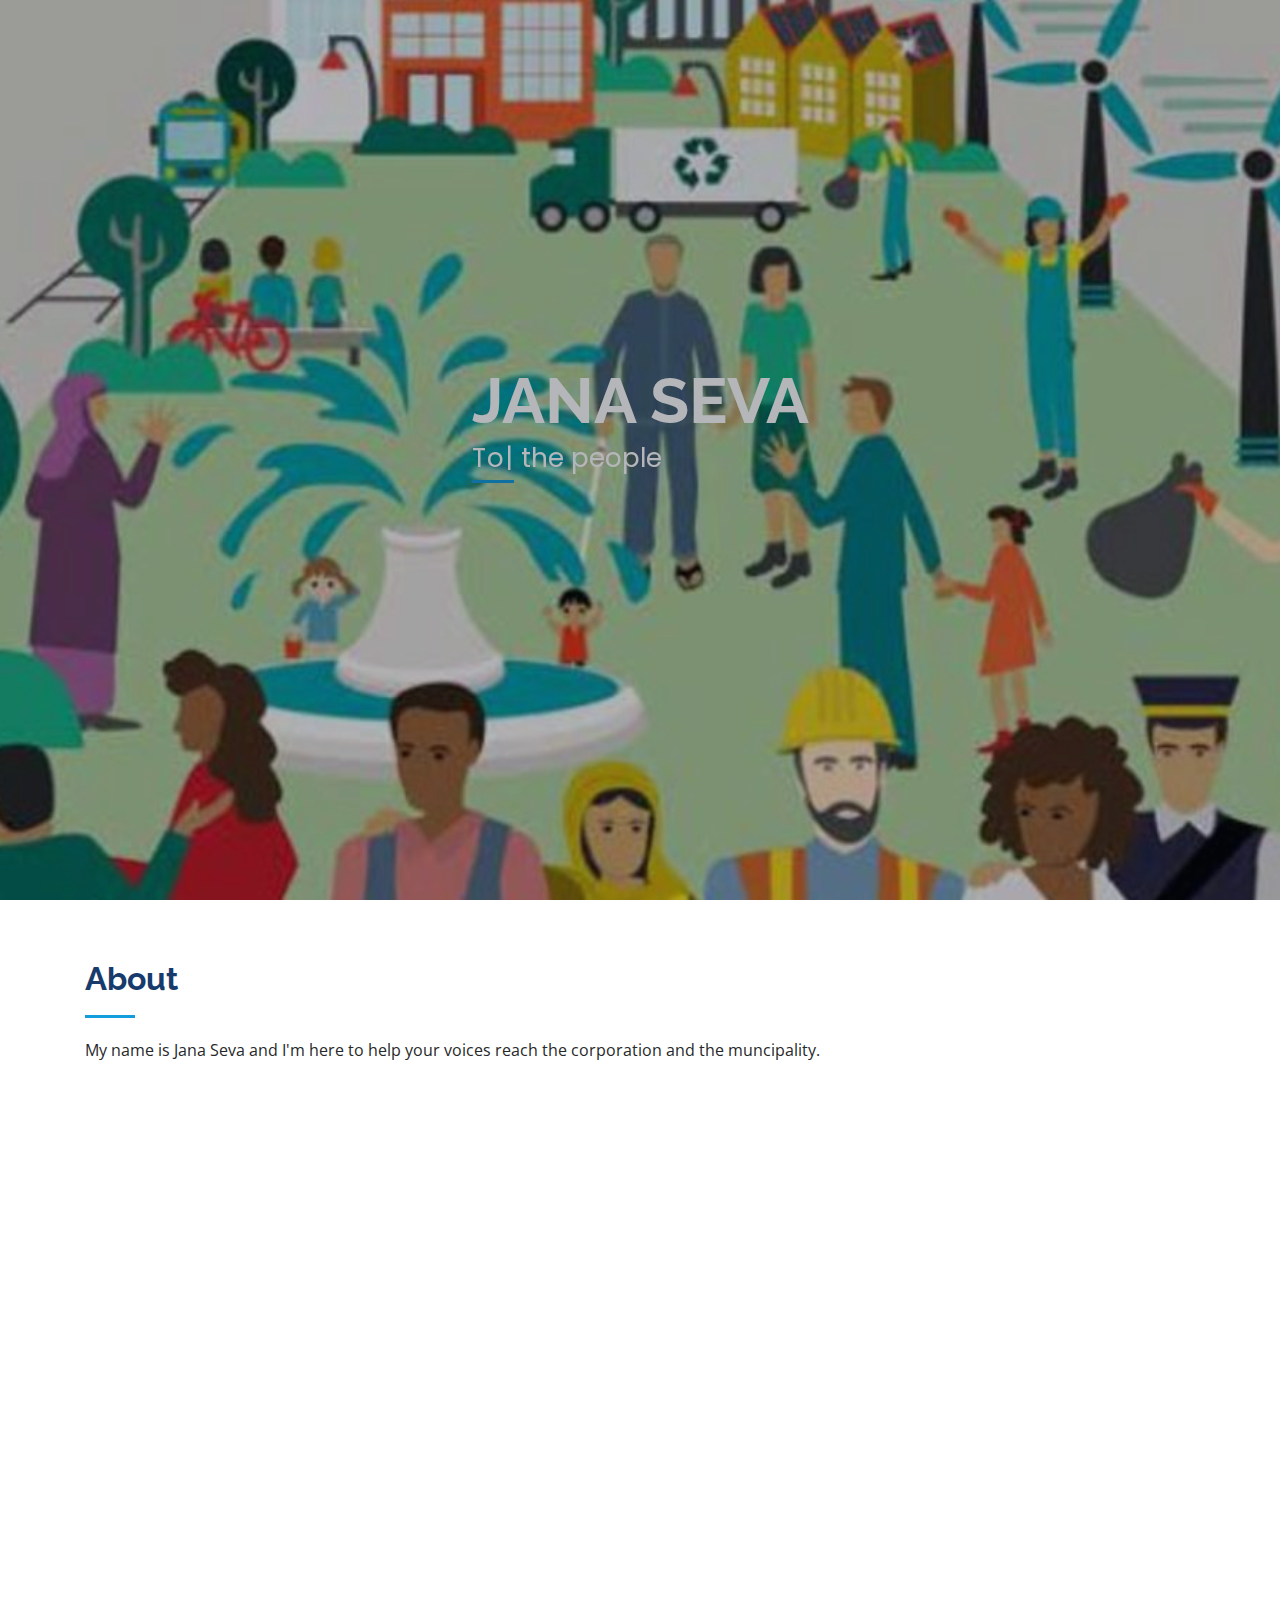
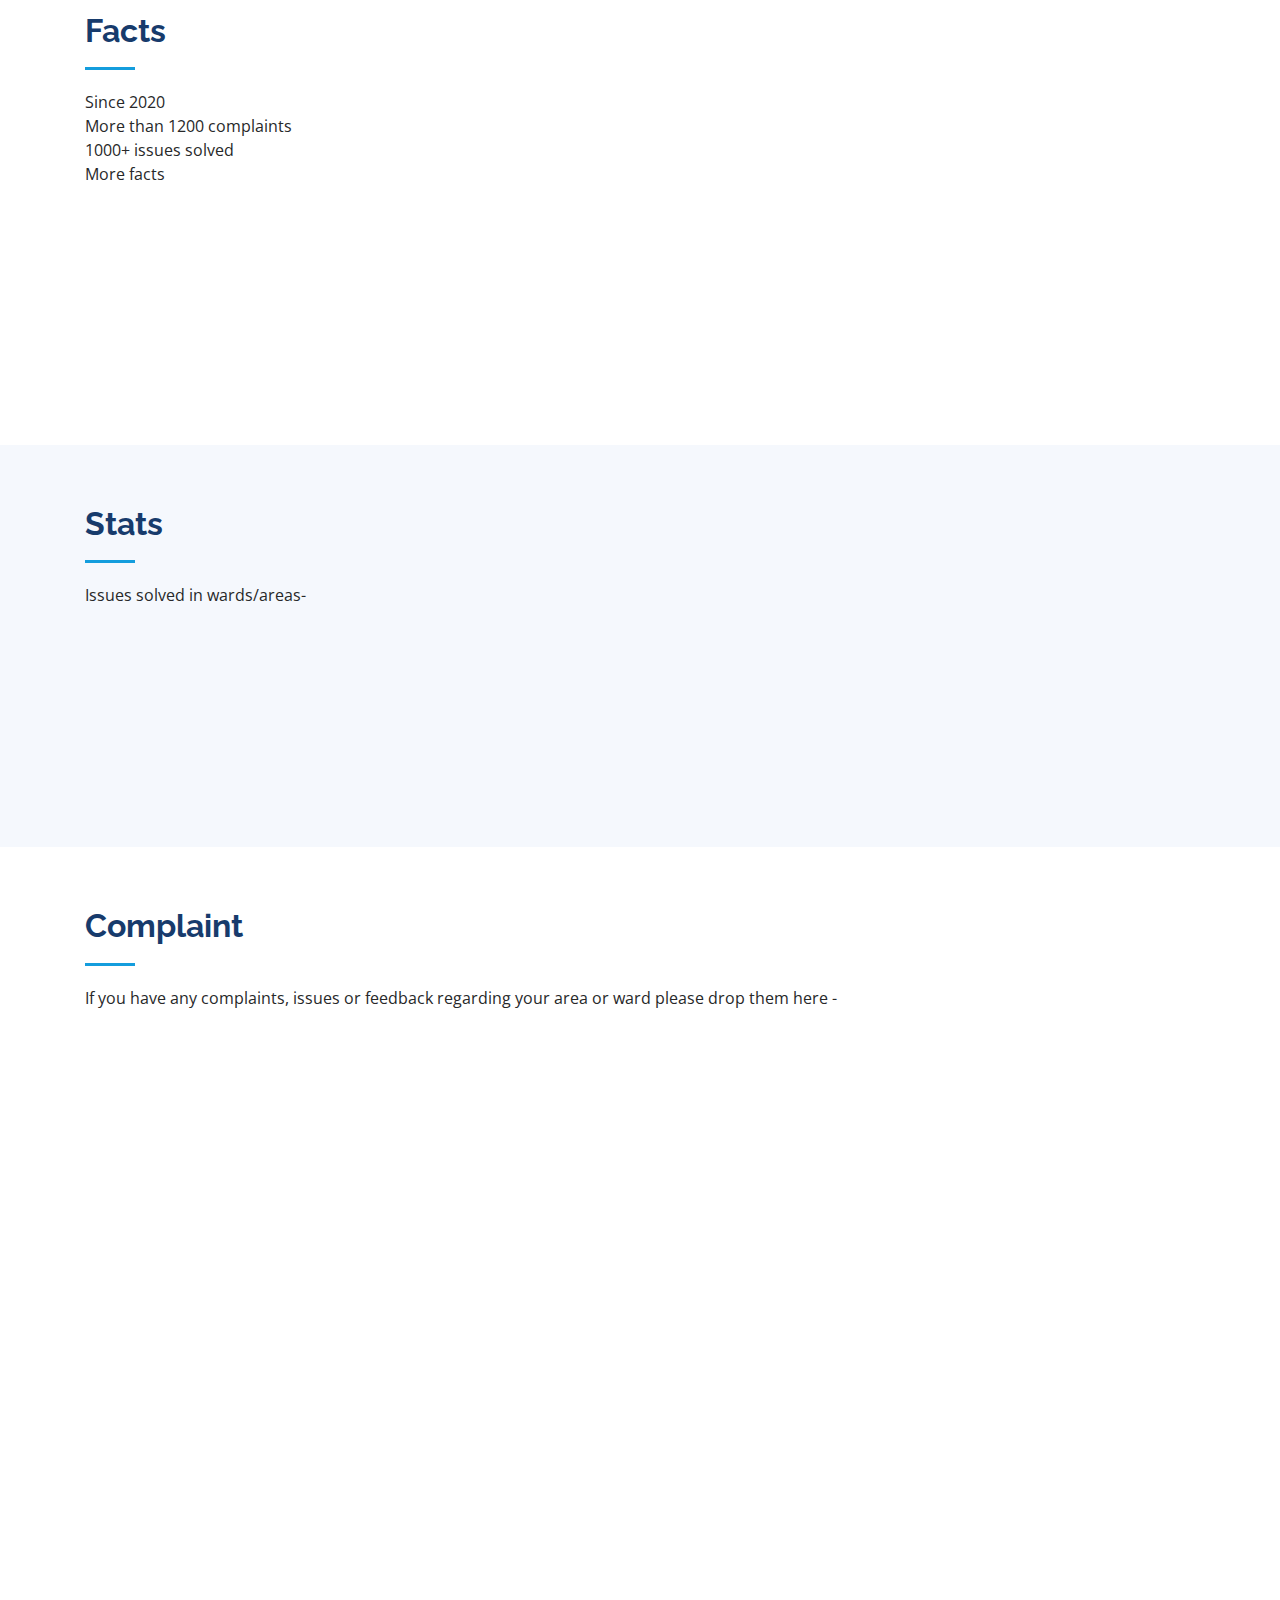
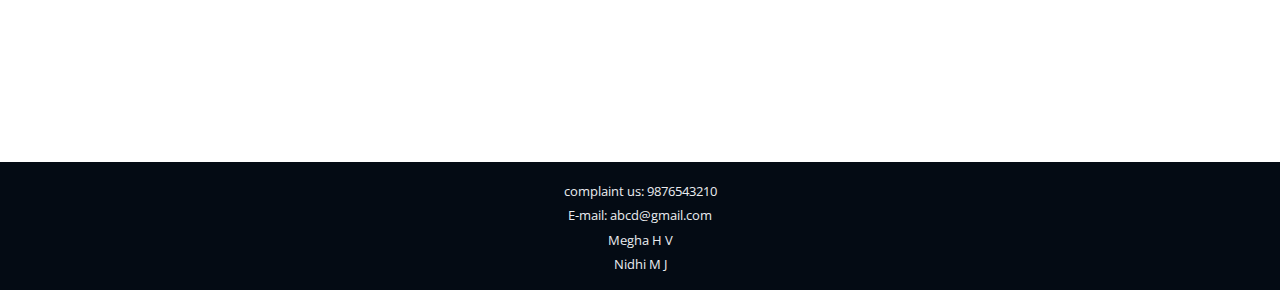
<file: index.html>
<!DOCTYPE html>
<html>

<head>
  <meta charset="utf-8">
  <meta content="width=device-width, initial-scale=1.0" name="viewport">

  <title>Jana Seva</title>

  <!-- Favicons -->
  <link href="seva-bg.jpg" rel="icon">
 

  <!-- Google Fonts -->
  <link
    href="https://fonts.googleapis.com/css?family=Open+Sans:300,300i,400,400i,600,600i,700,700i|Raleway:300,300i,400,400i,500,500i,600,600i,700,700i|Poppins:300,300i,400,400i,500,500i,600,600i,700,700i"
    rel="stylesheet">

  <!-- Vendor CSS Files -->
  <link href="assets/vendor/bootstrap/css/bootstrap.min.css" rel="stylesheet">
  <link href="assets/vendor/icofont/icofont.min.css" rel="stylesheet">
  <link href="assets/vendor/boxicons/css/boxicons.min.css" rel="stylesheet">
  <link href="assets/vendor/venobox/venobox.css" rel="stylesheet">
  <link href="assets/vendor/owl.carousel/assets/owl.carousel.min.css" rel="stylesheet">
  <link href="assets/vendor/aos/aos.css" rel="stylesheet">


  <link href="assets/css/style.css" rel="stylesheet">
  <link href="next.html">
  <script>
      function myFunction() {
	  var name=document.getElementById("name").value;
	  var email=document.getElementById("email").value;
	  var subject=document.getElementById("subject").value;
	  var message=document.getElementById("message").value;
	  if(name.length!=0 && email.length!=0 && subject.length!=0 && message.length!=0){
        window.location.href="next.html";
      }
	  }
    </script>

</head>

<body>
  <!--seva Section-->
  <section id="seva" class="d-flex flex-column justify-content-center align-items-center">
    <div class="hero-container" data-aos="fade-in">
      <h1>JANA SEVA</h1>
      <p><span class="typed" data-typed-items="To, For, By"></span> the people</p>
    </div>
  </section>
  <!-- End seva -->

  <main>

    <!--About Section-->
    <section id="about" class="about">
      <div class="container">

        <div class="section-title">
          <h2>About</h2>
          <p>My name is Jana Seva and I'm here to help your voices reach the corporation and the muncipality.</p>
        </div>

        <div class="row">
          <div class="col-lg-4" data-aos="fade-right">
            <img src="complaints.jpg" class="img-fluid" alt="">
          </div>
          <div class="col-lg-8 pt-4 pt-lg-0 content" data-aos="fade-left">
            <h3>All you have to do </h3>
            <p class="font-italic">
             Here is how I work :)
            </p>
            <div class="row">
              <div class="col-lg-6">
                <ul>
                  <li><i class="icofont-rounded-right"></i> If you have any issues or complaints to convey it to the respective leader then you can write the message here.</li>
                  <li><i class="icofont-rounded-right"></i> All you have to do is fill in the information in the below form.</li>
                  <li><i class="icofont-rounded-right"></i> Remember to five the detailed description with the proper address.</li>
                  <li><i class="icofont-rounded-right"></i> These messages will reach the respective offices and you will get the response within 24 hours.</li>
                </ul>
              </div>
              <div class="col-lg-6">
                <ul>
                  <li><i class="icofont-rounded-right"></i> Limited only to Mysore district.</li>
                  <li><i class="icofont-rounded-right"></i> Note: Check the information entered before submitting it.</li>
                  <li><i class="icofont-rounded-right"></i> If the complaint information is wrong then you won't get any response back.</li>
                </ul>
              </div>
            </div>
            <p>
             Hope you have a good day! 
            </p>
          </div>
        </div>

      </div>
    </section>
	<!-- End About Section -->

    <!--Facts Section-->
    <section id="facts" class="facts">
      <div class="container">

        <div class="section-title">
          <h2>Facts</h2>
          <p>Since 2020</p>
		  <p>More than 1200 complaints</p>
		  <p>1000+ issues solved</p>
		  
		  <p>More facts</p>
        </div>

        <div class="row no-gutters">

          <div class="col-lg-3 col-md-6 d-md-flex align-items-md-stretch" data-aos="fade-up">
            <div class="count-box">
              <i class="icofont-simple-smile"></i>
              <span data-toggle="counter-up">99</span>
              <p><strong>Happy</strong> After the issues are solved</p>
            </div>
          </div>

          <div class="col-lg-3 col-md-6 d-md-flex align-items-md-stretch" data-aos="fade-up" data-aos-delay="100">
            <div class="count-box">
              <i class="icofont-document-folder"></i>
              <span data-toggle="counter-up">95</span>
              <p><strong>Complaints</strong> Most efficient way to communicate with the leaders</p>
            </div>
          </div>

          <div class="col-lg-3 col-md-6 d-md-flex align-items-md-stretch" data-aos="fade-up" data-aos-delay="200">
            <div class="count-box">
              <i class="icofont-live-support"></i>
              <span data-toggle="counter-up">95</span>
              <p><strong>Response</strong> Quicker response compared to other modes</p>
            </div>
          </div>

          <div class="col-lg-3 col-md-6 d-md-flex align-items-md-stretch" data-aos="fade-up" data-aos-delay="300">
            <div class="count-box">
              <i class="icofont-users-alt-5"></i>
              <span data-toggle="counter-up">75</span>
              <p><strong>Service</strong> Service only gets better every time</p>
            </div>
          </div>

        </div>

      </div>
    </section><!-- End Facts Section -->

    <!--skill Section-->
    <section id="skills" class="skills section-bg">
      <div class="container">

        <div class="section-title">
          <h2>Stats</h2>
          <p>Issues solved in wards/areas-</p>
        </div>

        <div class="row skills-content">

          <div class="col-lg-6" data-aos="fade-up">

            <div class="progress">
              <span class="skill">Kuvempunagar <i class="val">95%</i></span>
              <div class="progress-bar-wrap">
                <div class="progress-bar" role="progressbar" aria-valuenow="95" aria-valuemin="0" aria-valuemax="100">
                </div>
              </div>
            </div>

            <div class="progress">
              <span class="skill">Ramkrishnanagar <i class="val">90%</i></span>
              <div class="progress-bar-wrap">
                <div class="progress-bar" role="progressbar" aria-valuenow="90" aria-valuemin="0" aria-valuemax="100">
                </div>
              </div>
            </div>

            <div class="progress">
              <span class="skill">JP Nagar <i class="val">85%</i></span>
              <div class="progress-bar-wrap">
                <div class="progress-bar" role="progressbar" aria-valuenow="85" aria-valuemin="0" aria-valuemax="100">
                </div>
              </div>
            </div>

          </div>

          <div class="col-lg-6" data-aos="fade-up" data-aos-delay="100">

            <div class="progress">
              <span class="skill">Saraswatipuram<i class="val">80%</i></span>
              <div class="progress-bar-wrap">
                <div class="progress-bar" role="progressbar" aria-valuenow="80" aria-valuemin="0" aria-valuemax="100">
                </div>
              </div>
            </div>

            <div class="progress">
              <span class="skill">Vijayanagar <i class="val">80%</i></span>
              <div class="progress-bar-wrap">
                <div class="progress-bar" role="progressbar" aria-valuenow="80" aria-valuemin="0" aria-valuemax="100">
                </div>
              </div>
            </div>

            <div class="progress">
              <span class="skill">BEML layout <i class="val">75%</i></span>
              <div class="progress-bar-wrap">
                <div class="progress-bar" role="progressbar" aria-valuenow="55" aria-valuemin="0" aria-valuemax="100">
                </div>
              </div>
            </div>

          </div>

        </div>

      </div>
    </section><!-- End skill Section -->

   

    <!-- ======= complaint Section ======= -->
    <section id="contact" class="contact">
      <div class="container">

        <div class="section-title">
          <h2>Complaint</h2>
          <p>If you have any complaints, issues or feedback regarding your area or ward please drop them here -</p>
        </div>

        <div class="row" data-aos="fade-in">

          <div class="col-lg-12 mt-5 mt-lg-0 d-flex align-items-stretch">
            <form action="forms/contact.php" method="post" role="form" class="php-email-form">
              <div class="form-row">
                <div class="form-group col-md-6">
                  <label for="name">Your Name</label>
                  <input type="text" name="name" class="form-control" id="name" data-rule="minlen:4"
                    data-msg="Please enter at least 4 chars" />
                  <div class="validate"></div>
                </div>
                <div class="form-group col-md-6">
                  <label for="name">Your Email</label>
                  <input type="email" class="form-control" name="email" id="email" data-rule="email"
                    data-msg="Please enter a valid email" />
                  <div class="validate"></div>
                </div>
              </div>
              <div class="form-group">
                <label for="name">Subject</label>
                <input type="text" class="form-control" name="subject" id="subject" data-rule="minlen:4"
                  data-msg="Please enter at least 8 chars of subject" />
                <div class="validate"></div>
              </div>
              <div class="form-group">
                <label for="name">Message</label>
                <textarea class="form-control" name="message" id="message" rows="10" data-rule="required"
                  data-msg="This field cannot be empty"></textarea>
                <div class="validate"></div>
              </div>
              <div class="text-center"><button type="submit" onClick="myFunction()">Send Message</button></div>
            </form>
          </div>

        </div>

      </div>
    </section><!-- End complaint Section -->

  </main><!-- End #main -->

  <!--Footer-->
  <footer id="footer">
    <div class="container">
      <div class="credits">complaint us: 9876543210</div>
	  <div class="credits">E-mail: abcd@gmail.com</div>
	  <div class="credits">Megha H V</div>
	  <div class="credits">Nidhi M J</div>
	  
    </div>
  </footer>
  <!--End  Footer-->

  <a href="#" class="back-to-top"><i class="icofont-simple-up"></i></a>

  <script src="assets/vendor/jquery/jquery.min.js"></script>
  <script src="assets/vendor/bootstrap/js/bootstrap.bundle.min.js"></script>
  <script src="assets/vendor/jquery.easing/jquery.easing.min.js"></script>
  <script src="assets/vendor/php-email-form/validate.js"></script>
  <script src="assets/vendor/waypoints/jquery.waypoints.min.js"></script>
  <script src="assets/vendor/counterup/counterup.min.js"></script>
  <script src="assets/vendor/isotope-layout/isotope.pkgd.min.js"></script>
  <script src="assets/vendor/venobox/venobox.min.js"></script>
  <script src="assets/vendor/owl.carousel/owl.carousel.min.js"></script>
  <script src="assets/vendor/typed.js/typed.min.js"></script>
  <script src="assets/vendor/aos/aos.js"></script>

  <script src="assets/js/main.js"></script>

</body>

</html>
</file>
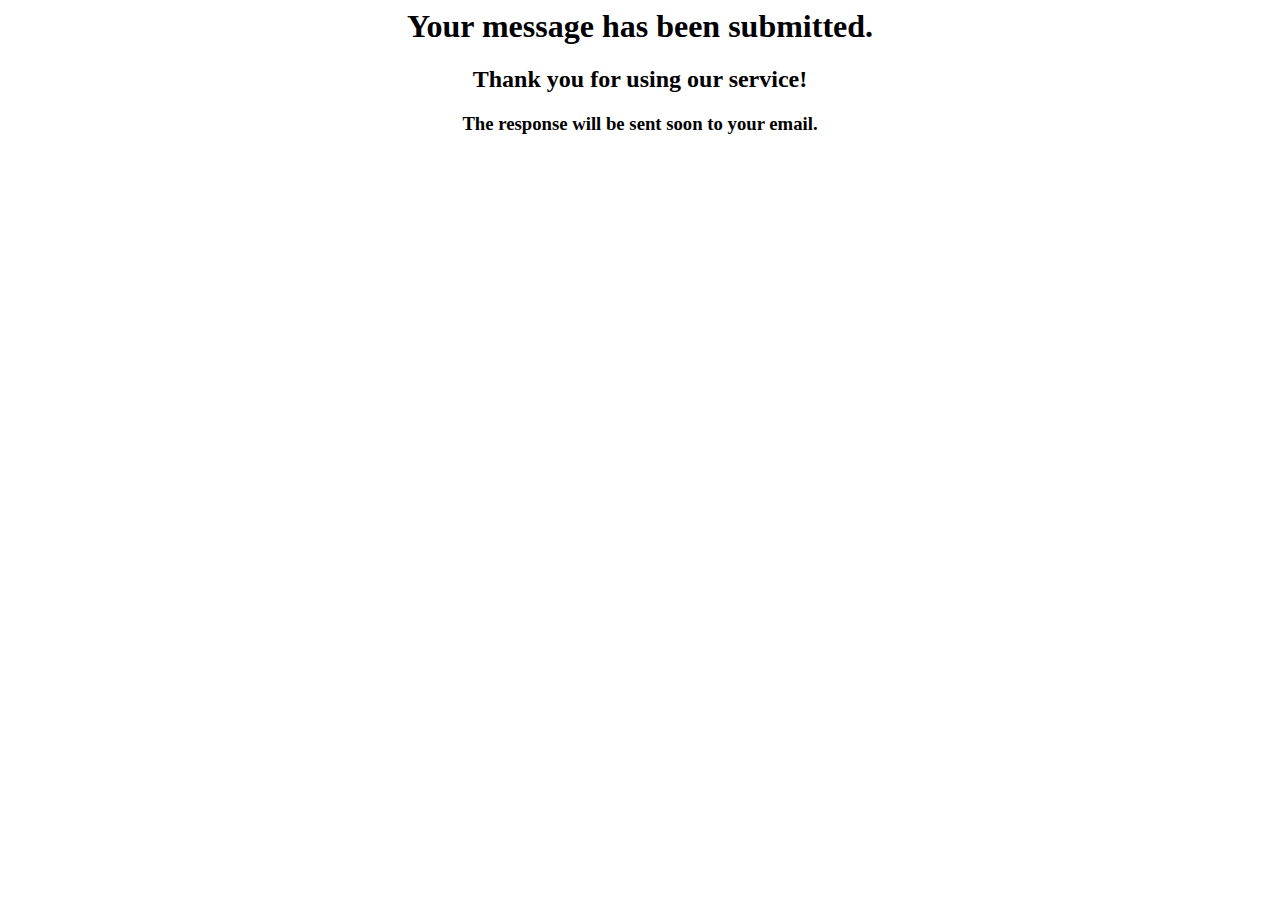
<file: next.html>
<html>
<h1><center>Your message has been submitted.</center></h1>
<h2><center>Thank you for using our service!</center></h2>
<h3><center>The response will be sent soon to your email.</center></h3>
</html>
</file>
<file: assets/vendor/venobox/venobox.css>
/* ------ venobox.css --------*/
.vbox-overlay *, .vbox-overlay *:before, .vbox-overlay *:after{
    -webkit-backface-visibility: hidden;
    -webkit-box-sizing:border-box;
    -moz-box-sizing:border-box;
    box-sizing:border-box;
}
.vbox-overlay * { 
    -webkit-backface-visibility: visible;
    backface-visibility: visible;
}
.vbox-overlay{
    display: -webkit-flex;
    display: flex;
    -webkit-flex-direction: column;
    flex-direction: column;
    -webkit-justify-content: center;
    justify-content: center;
    -webkit-align-items: center;
    align-items: center;
    position: fixed;
    left: 0;
    top: 0;
    bottom: 0;
    right: 0;
    z-index: 999999;
}

/* ----- navigation ----- */
.vbox-title{
    width: 100%;
    height: 40px;
    float: left;
    text-align: center;
    line-height: 28px;
    font-size: 12px;
    padding: 6px 50px;
    overflow: hidden;
    position: fixed;
    display: none;
    left: 0;
    z-index: 89;
}
.vbox-close{
    cursor: pointer;
    position: fixed;
    top: -1px;
    right: 0;
    width: 50px;
    height: 40px;
    padding: 6px;
    display: block;
    background-position:10px center;
    overflow: hidden;
    font-size: 24px;
    line-height: 1;
    text-align: center;
    z-index: 99;
}
.vbox-left{
    cursor: pointer;
    position: fixed;
    left: 0;
    height: 40px;
    overflow: hidden;
    line-height: 28px;
    font-size: 12px;
    z-index: 99;
    display: flex;
    align-items:center;
}
.vbox-num{
    display: inline-block;
    margin: 6px 0 6px 15px;
}
/* ----- Social share ----- */
.vbox-share{
    line-height: 28px;
    font-size: 12px;
    overflow: hidden;
    position: fixed;
    left: 0;
    z-index: 98;
    display: flex;
    align-items:center;
    justify-content: center;
    width: 100%;
    text-align: center;
}
.vbox-share svg{
    max-height: 28px;
    width: 28px;
    z-index: 10;
    margin-left: 12px;
    margin-top: 6px;
    margin-bottom: 6px;
    vertical-align: middle;
}


/* ----- navigation ARROWS ----- */
.vbox-next, .vbox-prev{
    position: fixed;
    top: 50%;
    margin-top: -15px;
    overflow: hidden;
    cursor: pointer;
    display: block;
    width: 45px;
    height: 45px;
    z-index: 99;
}
.vbox-next span, .vbox-prev span{
    position: relative;
    width: 20px;
    height: 20px;
    border: 2px solid transparent;
    border-top-color: #B6B6B6;
    border-right-color: #B6B6B6;
    text-indent: -100px;
    position: absolute;
    top: 8px;
    display: block;
}
.vbox-prev{
    left: 15px;
}
.vbox-next{
    right: 15px;
}
.vbox-prev span{
    left: 10px;
    -ms-transform: rotate(-135deg);
    -webkit-transform: rotate(-135deg);
    transform: rotate(-135deg);
}
.vbox-next span{
    -ms-transform: rotate(45deg);
    -webkit-transform: rotate(45deg);
    transform: rotate(45deg);
    right: 10px;
}
/* ------- inline window ------ */
.vbox-inline{
    width: 420px;
    height: 315px;
    height: 70vh;
    padding: 10px;
    background: #fff;
    margin: 0 auto;
    overflow: auto;
    text-align: left;
}
/* ------- Video & iFrames window ------ */
.venoframe{
    max-width: 100%;
    width: 100%;
    border: none;
    width: 100%;
    height: 260px;
    height: 70vh;
}
.venoframe.vbvid{
    height: 260px;
}
@media (min-width: 768px) {
    .venoframe, .vbox-inline{
        width: 90%;
        height: 360px;
        height: 70vh;
    }
    .venoframe.vbvid{
        width: 640px;
        height: 360px;
    }
}
@media (min-width: 992px) {
    .venoframe, .vbox-inline{
        max-width: 1200px;
        width: 80%;
        height: 540px;
        height: 70vh;
    }
    .venoframe.vbvid{
        width: 960px;
        height: 540px;
    }
}
/* 
Please do NOT edit this part! 
or at least read this note: http://i.imgur.com/7C0ws9e.gif
*/
.vbox-open{
    overflow: hidden;
}
.vbox-container{
    position: absolute;
    left: 0;
    right: 0;
    top: 0;
    bottom: 0;
    overflow-x: hidden;
    overflow-y: scroll;
    overflow-scrolling: touch;
    -webkit-overflow-scrolling: touch;
    z-index: 20;
    max-height: 100%;

}

.vbox-content{
    text-align: center;
    float: left;
    width: 100%;
    position: relative;
    overflow: hidden;
    padding: 20px 4%;
}
.vbox-container img{
    max-width: 100%;
    height: auto;
}
.vbox-figlio{
    box-shadow: 0 0 12px rgba(0,0,0,0.19), 0 6px 6px rgba(0,0,0,0.23);
    max-width: 100%;
    text-align: initial;
}
img.vbox-figlio{
    -webkit-user-select: none;
-khtml-user-select: none;
-moz-user-select: none;
-o-user-select: none;
user-select: none;
}
.vbox-content.swipe-left{
    margin-left: -200px !important;
}
.vbox-content.swipe-right{
    margin-left: 200px !important;
}
.vbox-animated{
    webkit-transition: margin 300ms ease-out;
    transition: margin 300ms ease-out;
}

/* ---------- preloader ----------
 * SPINKIT 
 * http://tobiasahlin.com/spinkit/
-------------------------------- */
.sk-double-bounce,.sk-rotating-plane{width:40px;height:40px;margin:40px auto}.sk-rotating-plane{background-color:#333;-webkit-animation:sk-rotatePlane 1.2s infinite ease-in-out;animation:sk-rotatePlane 1.2s infinite ease-in-out}@-webkit-keyframes sk-rotatePlane{0%{-webkit-transform:perspective(120px) rotateX(0) rotateY(0);transform:perspective(120px) rotateX(0) rotateY(0)}50%{-webkit-transform:perspective(120px) rotateX(-180.1deg) rotateY(0);transform:perspective(120px) rotateX(-180.1deg) rotateY(0)}100%{-webkit-transform:perspective(120px) rotateX(-180deg) rotateY(-179.9deg);transform:perspective(120px) rotateX(-180deg) rotateY(-179.9deg)}}@keyframes sk-rotatePlane{0%{-webkit-transform:perspective(120px) rotateX(0) rotateY(0);transform:perspective(120px) rotateX(0) rotateY(0)}50%{-webkit-transform:perspective(120px) rotateX(-180.1deg) rotateY(0);transform:perspective(120px) rotateX(-180.1deg) rotateY(0)}100%{-webkit-transform:perspective(120px) rotateX(-180deg) rotateY(-179.9deg);transform:perspective(120px) rotateX(-180deg) rotateY(-179.9deg)}}.sk-double-bounce{position:relative}.sk-double-bounce .sk-child{width:100%;height:100%;border-radius:50%;background-color:#333;opacity:.6;position:absolute;top:0;left:0;-webkit-animation:sk-doubleBounce 2s infinite ease-in-out;animation:sk-doubleBounce 2s infinite ease-in-out}.sk-chasing-dots .sk-child,.sk-spinner-pulse,.sk-three-bounce .sk-child{background-color:#333;border-radius:100%}.sk-double-bounce .sk-double-bounce2{-webkit-animation-delay:-1s;animation-delay:-1s}@-webkit-keyframes sk-doubleBounce{0%,100%{-webkit-transform:scale(0);transform:scale(0)}50%{-webkit-transform:scale(1);transform:scale(1)}}@keyframes sk-doubleBounce{0%,100%{-webkit-transform:scale(0);transform:scale(0)}50%{-webkit-transform:scale(1);transform:scale(1)}}.sk-wave{margin:40px auto;width:50px;height:40px;text-align:center;font-size:10px}.sk-wave .sk-rect{background-color:#333;height:100%;width:6px;display:inline-block;-webkit-animation:sk-waveStretchDelay 1.2s infinite ease-in-out;animation:sk-waveStretchDelay 1.2s infinite ease-in-out}.sk-wave .sk-rect1{-webkit-animation-delay:-1.2s;animation-delay:-1.2s}.sk-wave .sk-rect2{-webkit-animation-delay:-1.1s;animation-delay:-1.1s}.sk-wave .sk-rect3{-webkit-animation-delay:-1s;animation-delay:-1s}.sk-wave .sk-rect4{-webkit-animation-delay:-.9s;animation-delay:-.9s}.sk-wave .sk-rect5{-webkit-animation-delay:-.8s;animation-delay:-.8s}@-webkit-keyframes sk-waveStretchDelay{0%,100%,40%{-webkit-transform:scaleY(.4);transform:scaleY(.4)}20%{-webkit-transform:scaleY(1);transform:scaleY(1)}}@keyframes sk-waveStretchDelay{0%,100%,40%{-webkit-transform:scaleY(.4);transform:scaleY(.4)}20%{-webkit-transform:scaleY(1);transform:scaleY(1)}}.sk-wandering-cubes{margin:40px auto;width:40px;height:40px;position:relative}.sk-wandering-cubes .sk-cube{background-color:#333;width:10px;height:10px;position:absolute;top:0;left:0;-webkit-animation:sk-wanderingCube 1.8s ease-in-out -1.8s infinite both;animation:sk-wanderingCube 1.8s ease-in-out -1.8s infinite both}.sk-chasing-dots,.sk-spinner-pulse{width:40px;height:40px;margin:40px auto}.sk-wandering-cubes .sk-cube2{-webkit-animation-delay:-.9s;animation-delay:-.9s}@-webkit-keyframes sk-wanderingCube{0%{-webkit-transform:rotate(0);transform:rotate(0)}25%{-webkit-transform:translateX(30px) rotate(-90deg) scale(.5);transform:translateX(30px) rotate(-90deg) scale(.5)}50%{-webkit-transform:translateX(30px) translateY(30px) rotate(-179deg);transform:translateX(30px) translateY(30px) rotate(-179deg)}50.1%{-webkit-transform:translateX(30px) translateY(30px) rotate(-180deg);transform:translateX(30px) translateY(30px) rotate(-180deg)}75%{-webkit-transform:translateX(0) translateY(30px) rotate(-270deg) scale(.5);transform:translateX(0) translateY(30px) rotate(-270deg) scale(.5)}100%{-webkit-transform:rotate(-360deg);transform:rotate(-360deg)}}@keyframes sk-wanderingCube{0%{-webkit-transform:rotate(0);transform:rotate(0)}25%{-webkit-transform:translateX(30px) rotate(-90deg) scale(.5);transform:translateX(30px) rotate(-90deg) scale(.5)}50%{-webkit-transform:translateX(30px) translateY(30px) rotate(-179deg);transform:translateX(30px) translateY(30px) rotate(-179deg)}50.1%{-webkit-transform:translateX(30px) translateY(30px) rotate(-180deg);transform:translateX(30px) translateY(30px) rotate(-180deg)}75%{-webkit-transform:translateX(0) translateY(30px) rotate(-270deg) scale(.5);transform:translateX(0) translateY(30px) rotate(-270deg) scale(.5)}100%{-webkit-transform:rotate(-360deg);transform:rotate(-360deg)}}.sk-spinner-pulse{-webkit-animation:sk-pulseScaleOut 1s infinite ease-in-out;animation:sk-pulseScaleOut 1s infinite ease-in-out}@-webkit-keyframes sk-pulseScaleOut{0%{-webkit-transform:scale(0);transform:scale(0)}100%{-webkit-transform:scale(1);transform:scale(1);opacity:0}}@keyframes sk-pulseScaleOut{0%{-webkit-transform:scale(0);transform:scale(0)}100%{-webkit-transform:scale(1);transform:scale(1);opacity:0}}.sk-chasing-dots{position:relative;text-align:center;-webkit-animation:sk-chasingDotsRotate 2s infinite linear;animation:sk-chasingDotsRotate 2s infinite linear}.sk-chasing-dots .sk-child{width:60%;height:60%;display:inline-block;position:absolute;top:0;-webkit-animation:sk-chasingDotsBounce 2s infinite ease-in-out;animation:sk-chasingDotsBounce 2s infinite ease-in-out}.sk-chasing-dots .sk-dot2{top:auto;bottom:0;-webkit-animation-delay:-1s;animation-delay:-1s}@-webkit-keyframes sk-chasingDotsRotate{100%{-webkit-transform:rotate(360deg);transform:rotate(360deg)}}@keyframes sk-chasingDotsRotate{100%{-webkit-transform:rotate(360deg);transform:rotate(360deg)}}@-webkit-keyframes sk-chasingDotsBounce{0%,100%{-webkit-transform:scale(0);transform:scale(0)}50%{-webkit-transform:scale(1);transform:scale(1)}}@keyframes sk-chasingDotsBounce{0%,100%{-webkit-transform:scale(0);transform:scale(0)}50%{-webkit-transform:scale(1);transform:scale(1)}}.sk-three-bounce{margin:40px auto;width:80px;text-align:center}.sk-three-bounce .sk-child{width:20px;height:20px;display:inline-block;-webkit-animation:sk-three-bounce 1.4s ease-in-out 0s infinite both;animation:sk-three-bounce 1.4s ease-in-out 0s infinite both}.sk-circle .sk-child:before,.sk-fading-circle .sk-circle:before{display:block;border-radius:100%;content:'';background-color:#333}.sk-three-bounce .sk-bounce1{-webkit-animation-delay:-.32s;animation-delay:-.32s}.sk-three-bounce .sk-bounce2{-webkit-animation-delay:-.16s;animation-delay:-.16s}@-webkit-keyframes sk-three-bounce{0%,100%,80%{-webkit-transform:scale(0);transform:scale(0)}40%{-webkit-transform:scale(1);transform:scale(1)}}@keyframes sk-three-bounce{0%,100%,80%{-webkit-transform:scale(0);transform:scale(0)}40%{-webkit-transform:scale(1);transform:scale(1)}}.sk-circle{margin:40px auto;width:40px;height:40px;position:relative}.sk-circle .sk-child{width:100%;height:100%;position:absolute;left:0;top:0}.sk-circle .sk-child:before{margin:0 auto;width:15%;height:15%;-webkit-animation:sk-circleBounceDelay 1.2s infinite ease-in-out both;animation:sk-circleBounceDelay 1.2s infinite ease-in-out both}.sk-circle .sk-circle2{-webkit-transform:rotate(30deg);-ms-transform:rotate(30deg);transform:rotate(30deg)}.sk-circle .sk-circle3{-webkit-transform:rotate(60deg);-ms-transform:rotate(60deg);transform:rotate(60deg)}.sk-circle .sk-circle4{-webkit-transform:rotate(90deg);-ms-transform:rotate(90deg);transform:rotate(90deg)}.sk-circle .sk-circle5{-webkit-transform:rotate(120deg);-ms-transform:rotate(120deg);transform:rotate(120deg)}.sk-circle .sk-circle6{-webkit-transform:rotate(150deg);-ms-transform:rotate(150deg);transform:rotate(150deg)}.sk-circle .sk-circle7{-webkit-transform:rotate(180deg);-ms-transform:rotate(180deg);transform:rotate(180deg)}.sk-circle .sk-circle8{-webkit-transform:rotate(210deg);-ms-transform:rotate(210deg);transform:rotate(210deg)}.sk-circle .sk-circle9{-webkit-transform:rotate(240deg);-ms-transform:rotate(240deg);transform:rotate(240deg)}.sk-circle .sk-circle10{-webkit-transform:rotate(270deg);-ms-transform:rotate(270deg);transform:rotate(270deg)}.sk-circle .sk-circle11{-webkit-transform:rotate(300deg);-ms-transform:rotate(300deg);transform:rotate(300deg)}.sk-circle .sk-circle12{-webkit-transform:rotate(330deg);-ms-transform:rotate(330deg);transform:rotate(330deg)}.sk-circle .sk-circle2:before{-webkit-animation-delay:-1.1s;animation-delay:-1.1s}.sk-circle .sk-circle3:before{-webkit-animation-delay:-1s;animation-delay:-1s}.sk-circle .sk-circle4:before{-webkit-animation-delay:-.9s;animation-delay:-.9s}.sk-circle .sk-circle5:before{-webkit-animation-delay:-.8s;animation-delay:-.8s}.sk-circle .sk-circle6:before{-webkit-animation-delay:-.7s;animation-delay:-.7s}.sk-circle .sk-circle7:before{-webkit-animation-delay:-.6s;animation-delay:-.6s}.sk-circle .sk-circle8:before{-webkit-animation-delay:-.5s;animation-delay:-.5s}.sk-circle .sk-circle9:before{-webkit-animation-delay:-.4s;animation-delay:-.4s}.sk-circle .sk-circle10:before{-webkit-animation-delay:-.3s;animation-delay:-.3s}.sk-circle .sk-circle11:before{-webkit-animation-delay:-.2s;animation-delay:-.2s}.sk-circle .sk-circle12:before{-webkit-animation-delay:-.1s;animation-delay:-.1s}@-webkit-keyframes sk-circleBounceDelay{0%,100%,80%{-webkit-transform:scale(0);transform:scale(0)}40%{-webkit-transform:scale(1);transform:scale(1)}}@keyframes sk-circleBounceDelay{0%,100%,80%{-webkit-transform:scale(0);transform:scale(0)}40%{-webkit-transform:scale(1);transform:scale(1)}}.sk-cube-grid{width:40px;height:40px;margin:40px auto}.sk-cube-grid .sk-cube{width:33.33%;height:33.33%;background-color:#333;float:left;-webkit-animation:sk-cubeGridScaleDelay 1.3s infinite ease-in-out;animation:sk-cubeGridScaleDelay 1.3s infinite ease-in-out}.sk-cube-grid .sk-cube1{-webkit-animation-delay:.2s;animation-delay:.2s}.sk-cube-grid .sk-cube2{-webkit-animation-delay:.3s;animation-delay:.3s}.sk-cube-grid .sk-cube3{-webkit-animation-delay:.4s;animation-delay:.4s}.sk-cube-grid .sk-cube4{-webkit-animation-delay:.1s;animation-delay:.1s}.sk-cube-grid .sk-cube5{-webkit-animation-delay:.2s;animation-delay:.2s}.sk-cube-grid .sk-cube6{-webkit-animation-delay:.3s;animation-delay:.3s}.sk-cube-grid .sk-cube7{-webkit-animation-delay:0ms;animation-delay:0ms}.sk-cube-grid .sk-cube8{-webkit-animation-delay:.1s;animation-delay:.1s}.sk-cube-grid .sk-cube9{-webkit-animation-delay:.2s;animation-delay:.2s}@-webkit-keyframes sk-cubeGridScaleDelay{0%,100%,70%{-webkit-transform:scale3D(1,1,1);transform:scale3D(1,1,1)}35%{-webkit-transform:scale3D(0,0,1);transform:scale3D(0,0,1)}}@keyframes sk-cubeGridScaleDelay{0%,100%,70%{-webkit-transform:scale3D(1,1,1);transform:scale3D(1,1,1)}35%{-webkit-transform:scale3D(0,0,1);transform:scale3D(0,0,1)}}.sk-fading-circle{margin:40px auto;width:40px;height:40px;position:relative}.sk-fading-circle .sk-circle{width:100%;height:100%;position:absolute;left:0;top:0}.sk-fading-circle .sk-circle:before{margin:0 auto;width:15%;height:15%;-webkit-animation:sk-circleFadeDelay 1.2s infinite ease-in-out both;animation:sk-circleFadeDelay 1.2s infinite ease-in-out both}.sk-fading-circle .sk-circle2{-webkit-transform:rotate(30deg);-ms-transform:rotate(30deg);transform:rotate(30deg)}.sk-fading-circle .sk-circle3{-webkit-transform:rotate(60deg);-ms-transform:rotate(60deg);transform:rotate(60deg)}.sk-fading-circle .sk-circle4{-webkit-transform:rotate(90deg);-ms-transform:rotate(90deg);transform:rotate(90deg)}.sk-fading-circle .sk-circle5{-webkit-transform:rotate(120deg);-ms-transform:rotate(120deg);transform:rotate(120deg)}.sk-fading-circle .sk-circle6{-webkit-transform:rotate(150deg);-ms-transform:rotate(150deg);transform:rotate(150deg)}.sk-fading-circle .sk-circle7{-webkit-transform:rotate(180deg);-ms-transform:rotate(180deg);transform:rotate(180deg)}.sk-fading-circle .sk-circle8{-webkit-transform:rotate(210deg);-ms-transform:rotate(210deg);transform:rotate(210deg)}.sk-fading-circle .sk-circle9{-webkit-transform:rotate(240deg);-ms-transform:rotate(240deg);transform:rotate(240deg)}.sk-fading-circle .sk-circle10{-webkit-transform:rotate(270deg);-ms-transform:rotate(270deg);transform:rotate(270deg)}.sk-fading-circle .sk-circle11{-webkit-transform:rotate(300deg);-ms-transform:rotate(300deg);transform:rotate(300deg)}.sk-fading-circle .sk-circle12{-webkit-transform:rotate(330deg);-ms-transform:rotate(330deg);transform:rotate(330deg)}.sk-fading-circle .sk-circle2:before{-webkit-animation-delay:-1.1s;animation-delay:-1.1s}.sk-fading-circle .sk-circle3:before{-webkit-animation-delay:-1s;animation-delay:-1s}.sk-fading-circle .sk-circle4:before{-webkit-animation-delay:-.9s;animation-delay:-.9s}.sk-fading-circle .sk-circle5:before{-webkit-animation-delay:-.8s;animation-delay:-.8s}.sk-fading-circle .sk-circle6:before{-webkit-animation-delay:-.7s;animation-delay:-.7s}.sk-fading-circle .sk-circle7:before{-webkit-animation-delay:-.6s;animation-delay:-.6s}.sk-fading-circle .sk-circle8:before{-webkit-animation-delay:-.5s;animation-delay:-.5s}.sk-fading-circle .sk-circle9:before{-webkit-animation-delay:-.4s;animation-delay:-.4s}.sk-fading-circle .sk-circle10:before{-webkit-animation-delay:-.3s;animation-delay:-.3s}.sk-fading-circle .sk-circle11:before{-webkit-animation-delay:-.2s;animation-delay:-.2s}.sk-fading-circle .sk-circle12:before{-webkit-animation-delay:-.1s;animation-delay:-.1s}@-webkit-keyframes sk-circleFadeDelay{0%,100%,39%{opacity:0}40%{opacity:1}}@keyframes sk-circleFadeDelay{0%,100%,39%{opacity:0}40%{opacity:1}}.sk-folding-cube{margin:40px auto;width:40px;height:40px;position:relative;-webkit-transform:rotateZ(45deg);transform:rotateZ(45deg)}.sk-folding-cube .sk-cube{float:left;width:50%;height:50%;position:relative;-webkit-transform:scale(1.1);-ms-transform:scale(1.1);transform:scale(1.1)}.sk-folding-cube .sk-cube:before{content:'';position:absolute;top:0;left:0;width:100%;height:100%;background-color:#333;-webkit-animation:sk-foldCubeAngle 2.4s infinite linear both;animation:sk-foldCubeAngle 2.4s infinite linear both;-webkit-transform-origin:100% 100%;-ms-transform-origin:100% 100%;transform-origin:100% 100%}.sk-folding-cube .sk-cube2{-webkit-transform:scale(1.1) rotateZ(90deg);transform:scale(1.1) rotateZ(90deg)}.sk-folding-cube .sk-cube3{-webkit-transform:scale(1.1) rotateZ(180deg);transform:scale(1.1) rotateZ(180deg)}.sk-folding-cube .sk-cube4{-webkit-transform:scale(1.1) rotateZ(270deg);transform:scale(1.1) rotateZ(270deg)}.sk-folding-cube .sk-cube2:before{-webkit-animation-delay:.3s;animation-delay:.3s}.sk-folding-cube .sk-cube3:before{-webkit-animation-delay:.6s;animation-delay:.6s}.sk-folding-cube .sk-cube4:before{-webkit-animation-delay:.9s;animation-delay:.9s}@-webkit-keyframes sk-foldCubeAngle{0%,10%{-webkit-transform:perspective(140px) rotateX(-180deg);transform:perspective(140px) rotateX(-180deg);opacity:0}25%,75%{-webkit-transform:perspective(140px) rotateX(0);transform:perspective(140px) rotateX(0);opacity:1}100%,90%{-webkit-transform:perspective(140px) rotateY(180deg);transform:perspective(140px) rotateY(180deg);opacity:0}}@keyframes sk-foldCubeAngle{0%,10%{-webkit-transform:perspective(140px) rotateX(-180deg);transform:perspective(140px) rotateX(-180deg);opacity:0}25%,75%{-webkit-transform:perspective(140px) rotateX(0);transform:perspective(140px) rotateX(0);opacity:1}100%,90%{-webkit-transform:perspective(140px) rotateY(180deg);transform:perspective(140px) rotateY(180deg);opacity:0}}
</file>
<file: assets/css/style.css>
/*--------------------------------------------------------------
# General
--------------------------------------------------------------*/
body {
  font-family: "Open Sans", sans-serif;
  color: #272829;
}

a {
  color: #149ddd;
}

a:hover {
  color: #37b3ed;
  text-decoration: none;
}

h1, h2, h3, h4, h5, h6 {
  font-family: "Raleway", sans-serif;
}

/*--------------------------------------------------------------
# Back to top button
--------------------------------------------------------------*/
.back-to-top {
  position: fixed;
  display: none;
  width: 40px;
  height: 40px;
  border-radius: 50px;
  right: 15px;
  bottom: 15px;
  background: #149ddd;
  color: #fff;
  transition: display 0.5s ease-in-out;
  z-index: 99999;
}

.back-to-top i {
  font-size: 24px;
  position: absolute;
  top: 7px;
  left: 8px;
}

.back-to-top:hover {
  color: #fff;
  background: #2eafec;
  transition: background 0.2s ease-in-out;
}

/*--------------------------------------------------------------
# Header
--------------------------------------------------------------*/
#header {
  position: fixed;
  top: 0;
  left: 0;
  bottom: 0;
  width: 300px;
  transition: all ease-in-out 0.5s;
  z-index: 9997;
  transition: all 0.5s;
  padding: 0 15px;
  background: #040b14;
  overflow-y: auto;
}

#header .profile img {
  margin: 15px auto;
  display: block;
  width: 120px;
  border: 8px solid #2c2f3f;
}

#header .profile h1 {
  font-size: 24px;
  margin: 0;
  padding: 0;
  font-weight: 600;
  -moz-text-align-last: center;
  text-align-last: center;
  font-family: "Poppins", sans-serif;
}

#header .profile h1 a, #header .profile h1 a:hover {
  color: #fff;
  text-decoration: none;
}

#header .profile .social-links a {
  font-size: 18px;
  display: inline-block;
  background: #212431;
  color: #fff;
  line-height: 1;
  padding: 8px 0;
  margin-right: 4px;
  border-radius: 50%;
  text-align: center;
  width: 36px;
  height: 36px;
  transition: 0.3s;
}

#header .profile .social-links a:hover {
  background: #149ddd;
  color: #fff;
  text-decoration: none;
}

#main {
  margin-left: 300px;
}

@media (max-width: 1199px) {
  #header {
    left: -300px;
  }
  #main {
    margin-left: 0;
  }
}

/*--------------------------------------------------------------
# Navigation Menu
--------------------------------------------------------------*/
/* Desktop Navigation */
.nav-menu {
  padding-top: 30px;
}

.nav-menu * {
  margin: 0;
  padding: 0;
  list-style: none;
}

.nav-menu > ul > li {
  position: relative;
  white-space: nowrap;
}

.nav-menu a {
  display: flex;
  align-items: center;
  color: #a8a9b4;
  padding: 12px 15px;
  margin-bottom: 8px;
  transition: 0.3s;
  font-size: 15px;
}

.nav-menu a i {
  font-size: 24px;
  padding-right: 8px;
  color: #6f7180;
}

.nav-menu a:hover, .nav-menu .active > a, .nav-menu li:hover > a {
  text-decoration: none;
  color: #fff;
}

.nav-menu a:hover i, .nav-menu .active > a i, .nav-menu li:hover > a i {
  color: #149ddd;
}

/* Mobile Navigation */
.mobile-nav-toggle {
  position: fixed;
  right: 15px;
  top: 15px;
  z-index: 9998;
  border: 0;
  background: none;
  font-size: 24px;
  transition: all 0.4s;
  outline: none !important;
  line-height: 1;
  cursor: pointer;
  text-align: right;
}

.mobile-nav-toggle i {
  color: #149ddd;
}

.mobile-nav-active {
  overflow: hidden;
}

.mobile-nav-active #header {
  left: 0;
}

.mobile-nav-active .mobile-nav-toggle i {
  color: #fff;
}

/*--------------------------------------------------------------
# seva Section
--------------------------------------------------------------*/
#seva {
  width: 100%;
  height: 100vh;
  background: url("../img/seva-bg.jpg") top center;
  background-size: cover;
}

#seva:before {
  content: "";
  background: rgba(5, 13, 24, 0.3);
  position: absolute;
  bottom: 0;
  top: 0;
  left: 0;
  right: 0;
  z-index: 1;
}

#seva .seva-container {
  position: relative;
  z-index: 2;
  min-width: 300px;
}

#seva h1 {
  margin: 0 0 10px 0;
  font-size: 64px;
  font-weight: 700;
  line-height: 56px;
  color: #fff;
}

#seva p {
  color: #fff;
  margin-bottom: 50px;
  font-size: 26px;
  font-family: "Poppins", sans-serif;
}

#seva p span {
  color: #fff;
  padding-bottom: 4px;
  letter-spacing: 1px;
  border-bottom: 3px solid #149ddd;
}

@media (min-width: 1024px) {
  #seva {
    background-attachment: fixed;
  }
}

@media (max-width: 768px) {
  #seva h1 {
    font-size: 28px;
    line-height: 36px;
  }
  #seva h2 {
    font-size: 18px;
    line-height: 24px;
    margin-bottom: 30px;
  }
}

/*--------------------------------------------------------------
# Sections General
--------------------------------------------------------------*/
section {
  padding: 60px 0;
  overflow: hidden;
}

.section-bg {
  background: #f5f8fd;
}

.section-title {
  padding-bottom: 30px;
}

.section-title h2 {
  font-size: 32px;
  font-weight: bold;
  margin-bottom: 20px;
  padding-bottom: 20px;
  position: relative;
  color: #173b6c;
}

.section-title h2::after {
  content: '';
  position: absolute;
  display: block;
  width: 50px;
  height: 3px;
  background: #149ddd;
  bottom: 0;
  left: 0;
}

.section-title p {
  margin-bottom: 0;
}

/*--------------------------------------------------------------
# About
--------------------------------------------------------------*/
.about .content h3 {
  font-weight: 700;
  font-size: 26px;
  color: #173b6c;
}

.about .content ul {
  list-style: none;
  padding: 0;
}

.about .content ul li {
  padding-bottom: 10px;
}

.about .content ul i {
  font-size: 20px;
  padding-right: 2px;
  color: #149ddd;
}

.about .content p:last-child {
  margin-bottom: 0;
}

/*--------------------------------------------------------------
# Facts
--------------------------------------------------------------*/
.facts {
  padding-bottom: 30px;
}

.facts .count-box {
  padding: 30px;
  width: 100%;
}

.facts .count-box i {
  display: block;
  font-size: 44px;
  color: #149ddd;
  float: left;
}

.facts .count-box span {
  font-size: 48px;
  line-height: 40px;
  display: block;
  font-weight: 700;
  color: #050d18;
  margin-left: 60px;
}

.facts .count-box p {
  padding: 15px 0 0 0;
  margin: 0 0 0 60px;
  font-family: "Raleway", sans-serif;
  font-size: 14px;
  color: #122f57;
}

.facts .count-box a {
  font-weight: 600;
  display: block;
  margin-top: 20px;
  color: #122f57;
  font-size: 15px;
  font-family: "Poppins", sans-serif;
  transition: ease-in-out 0.3s;
}

.facts .count-box a:hover {
  color: #1f5297;
}

/*--------------------------------------------------------------
# Akills
--------------------------------------------------------------*/
.skills .progress {
  height: 50px;
  display: block;
  background: none;
}

.skills .progress .skill {
  padding: 10px 0;
  margin: 0 0 6px 0;
  text-transform: uppercase;
  display: block;
  font-weight: 600;
  font-family: "Poppins", sans-serif;
  color: #050d18;
}

.skills .progress .skill .val {
  float: right;
  font-style: normal;
}

.skills .progress-bar-wrap {
  background: #dce8f8;
}

.skills .progress-bar {
  width: 1px;
  height: 10px;
  transition: .9s;
  background-color: #149ddd;
}

/*--------------------------------------------------------------
# Resume
--------------------------------------------------------------*/
.resume .resume-title {
  font-size: 26px;
  font-weight: 700;
  margin-top: 20px;
  margin-bottom: 20px;
  color: #050d18;
}

.resume .resume-item {
  padding: 0 0 20px 20px;
  margin-top: -2px;
  border-left: 2px solid #1f5297;
  position: relative;
}

.resume .resume-item h4 {
  line-height: 18px;
  font-size: 18px;
  font-weight: 600;
  text-transform: uppercase;
  font-family: "Poppins", sans-serif;
  color: #050d18;
  margin-bottom: 10px;
}

.resume .resume-item h5 {
  font-size: 16px;
  background: #e4edf9;
  padding: 5px 15px;
  display: inline-block;
  font-weight: 600;
  margin-bottom: 10px;
}

.resume .resume-item ul {
  padding-left: 20px;
}

.resume .resume-item ul li {
  padding-bottom: 10px;
}

.resume .resume-item:last-child {
  padding-bottom: 0;
}

.resume .resume-item::before {
  content: "";
  position: absolute;
  width: 16px;
  height: 16px;
  border-radius: 50px;
  left: -9px;
  top: 0;
  background: #fff;
  border: 2px solid #1f5297;
}

/*--------------------------------------------------------------
# Portfolio
--------------------------------------------------------------*/
.portfolio .portfolio-item {
  margin-bottom: 30px;
}

.portfolio #portfolio-flters {
  padding: 0;
  margin: 0 auto 35px auto;
  list-style: none;
  text-align: center;
  background: #fff;
  border-radius: 50px;
  padding: 2px 15px;
}

.portfolio #portfolio-flters li {
  cursor: pointer;
  display: inline-block;
  padding: 10px 15px 8px 15px;
  font-size: 14px;
  font-weight: 600;
  line-height: 1;
  text-transform: uppercase;
  color: #272829;
  margin-bottom: 5px;
  transition: all 0.3s ease-in-out;
}

.portfolio #portfolio-flters li:hover, .portfolio #portfolio-flters li.filter-active {
  color: #149ddd;
}

.portfolio #portfolio-flters li:last-child {
  margin-right: 0;
}

.portfolio .portfolio-wrap {
  transition: 0.3s;
  position: relative;
  overflow: hidden;
  z-index: 1;
}

.portfolio .portfolio-wrap::before {
  content: "";
  background: rgba(255, 255, 255, 0.5);
  position: absolute;
  left: 0;
  right: 0;
  top: 0;
  bottom: 0;
  transition: all ease-in-out 0.3s;
  z-index: 2;
  opacity: 0;
}

.portfolio .portfolio-wrap .portfolio-links {
  opacity: 1;
  left: 0;
  right: 0;
  bottom: -60px;
  z-index: 3;
  position: absolute;
  transition: all ease-in-out 0.3s;
  display: flex;
  justify-content: center;
}

.portfolio .portfolio-wrap .portfolio-links a {
  color: #fff;
  font-size: 28px;
  text-align: center;
  background: rgba(20, 157, 221, 0.75);
  transition: 0.3s;
  width: 50%;
}

.portfolio .portfolio-wrap .portfolio-links a:hover {
  background: rgba(20, 157, 221, 0.95);
}

.portfolio .portfolio-wrap .portfolio-links a + a {
  border-left: 1px solid #37b3ed;
}

.portfolio .portfolio-wrap:hover::before {
  top: 0;
  left: 0;
  right: 0;
  bottom: 0;
  opacity: 1;
}

.portfolio .portfolio-wrap:hover .portfolio-links {
  opacity: 1;
  bottom: 0;
}

/*--------------------------------------------------------------
# Services
--------------------------------------------------------------*/
.services .icon-box {
  margin-bottom: 20px;
}

.services .icon {
  float: left;
  display: flex;
  align-items: center;
  justify-content: center;
  width: 54px;
  height: 54px;
  background: #149ddd;
  border-radius: 50%;
  transition: 0.5s;
  border: 1px solid #149ddd;
}

.services .icon i {
  color: #fff;
  font-size: 24px;
}

.services .icon-box:hover .icon {
  background: #fff;
}

.services .icon-box:hover .icon i {
  color: #149ddd;
}

.services .title {
  margin-left: 80px;
  font-weight: 700;
  margin-bottom: 15px;
  font-size: 18px;
}

.services .title a {
  color: #343a40;
}

.services .title a:hover {
  color: #149ddd;
}

.services .description {
  margin-left: 80px;
  line-height: 24px;
  font-size: 14px;
}

/*--------------------------------------------------------------
# Testimonials
--------------------------------------------------------------*/
.testimonials .testimonial-item {
  box-sizing: content-box;
  text-align: center;
  min-height: 320px;
}

.testimonials .testimonial-item .testimonial-img {
  width: 90px;
  border-radius: 50%;
  margin: 0 auto;
}

.testimonials .testimonial-item h3 {
  font-size: 18px;
  font-weight: bold;
  margin: 10px 0 5px 0;
  color: #111;
}

.testimonials .testimonial-item h4 {
  font-size: 14px;
  color: #999;
  margin: 0;
}

.testimonials .testimonial-item .quote-icon-left, .testimonials .testimonial-item .quote-icon-right {
  color: #c3e8fa;
  font-size: 26px;
}

.testimonials .testimonial-item .quote-icon-left {
  display: inline-block;
  left: -5px;
  position: relative;
}

.testimonials .testimonial-item .quote-icon-right {
  display: inline-block;
  right: -5px;
  position: relative;
  top: 10px;
}

.testimonials .testimonial-item p {
  font-style: italic;
  margin: 0 15px 15px 15px;
  padding: 20px;
  background: #fff;
  position: relative;
  margin-bottom: 35px;
  border-radius: 6px;
  box-shadow: 0px 2px 15px rgba(0, 0, 0, 0.1);
}

.testimonials .testimonial-item p::after {
  content: "";
  width: 0;
  height: 0;
  border-top: 20px solid #fff;
  border-right: 20px solid transparent;
  border-left: 20px solid transparent;
  position: absolute;
  bottom: -20px;
  left: calc(50% - 20px);
}

.testimonials .owl-nav, .testimonials .owl-dots {
  margin-top: 5px;
  text-align: center;
}

.testimonials .owl-dot {
  display: inline-block;
  margin: 0 5px;
  width: 12px;
  height: 12px;
  border-radius: 50%;
  background-color: #ddd !important;
}

.testimonials .owl-dot.active {
  background-color: #149ddd !important;
}

@media (max-width: 767px) {
  .testimonials {
    margin: 30px 10px;
  }
}

/*--------------------------------------------------------------
# Contact
--------------------------------------------------------------*/
.contact {
  padding-bottom: 130px;
}

.contact .info {
  padding: 30px;
  background: #fff;
  width: 100%;
  box-shadow: 0 0 24px 0 rgba(0, 0, 0, 0.12);
}

.contact .info i {
  font-size: 20px;
  color: #149ddd;
  float: left;
  width: 44px;
  height: 44px;
  background: #dff3fc;
  display: flex;
  justify-content: center;
  align-items: center;
  border-radius: 50px;
  transition: all 0.3s ease-in-out;
}

.contact .info h4 {
  padding: 0 0 0 60px;
  font-size: 22px;
  font-weight: 600;
  margin-bottom: 5px;
  color: #050d18;
}

.contact .info p {
  padding: 0 0 10px 60px;
  margin-bottom: 20px;
  font-size: 14px;
  color: #173b6c;
}

.contact .info .email p {
  padding-top: 5px;
}

.contact .info .social-links {
  padding-left: 60px;
}

.contact .info .social-links a {
  font-size: 18px;
  display: inline-block;
  background: #333;
  color: #fff;
  line-height: 1;
  padding: 8px 0;
  border-radius: 50%;
  text-align: center;
  width: 36px;
  height: 36px;
  transition: 0.3s;
  margin-right: 10px;
}

.contact .info .social-links a:hover {
  background: #149ddd;
  color: #fff;
}

.contact .info .email:hover i, .contact .info .address:hover i, .contact .info .phone:hover i {
  background: #149ddd;
  color: #fff;
}

.contact .php-email-form {
  width: 100%;
  padding: 30px;
  background: #fff;
  box-shadow: 0 0 24px 0 rgba(0, 0, 0, 0.12);
}

.contact .php-email-form .form-group {
  padding-bottom: 8px;
}

.contact .php-email-form .validate {
  display: none;
  color: red;
  margin: 0 0 15px 0;
  font-weight: 400;
  font-size: 13px;
}

.contact .php-email-form .error-message {
  display: none;
  color: #fff;
  background: #ed3c0d;
  text-align: left;
  padding: 15px;
  font-weight: 600;
}

.contact .php-email-form .error-message br + br {
  margin-top: 25px;
}

.contact .php-email-form .sent-message {
  display: none;
  color: #fff;
  background: #18d26e;
  text-align: center;
  padding: 15px;
  font-weight: 600;
}

.contact .php-email-form .loading {
  display: none;
  background: #fff;
  text-align: center;
  padding: 15px;
}

.contact .php-email-form .loading:before {
  content: "";
  display: inline-block;
  border-radius: 50%;
  width: 24px;
  height: 24px;
  margin: 0 10px -6px 0;
  border: 3px solid #18d26e;
  border-top-color: #eee;
  -webkit-animation: animate-loading 1s linear infinite;
  animation: animate-loading 1s linear infinite;
}

.contact .php-email-form input, .contact .php-email-form textarea {
  border-radius: 0;
  box-shadow: none;
  font-size: 14px;
}

.contact .php-email-form input {
  height: 44px;
}

.contact .php-email-form textarea {
  padding: 10px 12px;
}

.contact .php-email-form button[type="submit"] {
  background: #149ddd;
  border: 0;
  padding: 10px 24px;
  color: #fff;
  transition: 0.4s;
  border-radius: 4px;
}

.contact .php-email-form button[type="submit"]:hover {
  background: #37b3ed;
}

@-webkit-keyframes animate-loading {
  0% {
    transform: rotate(0deg);
  }
  100% {
    transform: rotate(360deg);
  }
}

@keyframes animate-loading {
  0% {
    transform: rotate(0deg);
  }
  100% {
    transform: rotate(360deg);
  }
}

/*--------------------------------------------------------------
# Breadcrumbs
--------------------------------------------------------------*/
.breadcrumbs {
  padding: 20px 0;
  background: #f9f9f9;
}

.breadcrumbs h2 {
  font-size: 26px;
  font-weight: 300;
}

.breadcrumbs ol {
  display: flex;
  flex-wrap: wrap;
  list-style: none;
  padding: 0;
  margin: 0;
  font-size: 15px;
}

.breadcrumbs ol li + li {
  padding-left: 10px;
}

.breadcrumbs ol li + li::before {
  display: inline-block;
  padding-right: 10px;
  color: #0e2442;
  content: "/";
}

@media (max-width: 768px) {
  .breadcrumbs .d-flex {
    display: block !important;
  }
  .breadcrumbs ol {
    display: block;
  }
  .breadcrumbs ol li {
    display: inline-block;
  }
}

/*--------------------------------------------------------------
# Portfolio Details
--------------------------------------------------------------*/
.portfolio-details {
  padding-top: 40px;
}

.portfolio-details .portfolio-details-container {
  position: relative;
}

.portfolio-details .portfolio-details-carousel {
  position: relative;
  z-index: 1;
}

.portfolio-details .portfolio-details-carousel .owl-nav, .portfolio-details .portfolio-details-carousel .owl-dots {
  margin-top: 5px;
  text-align: left;
}

.portfolio-details .portfolio-details-carousel .owl-dot {
  display: inline-block;
  margin: 0 10px 0 0;
  width: 12px;
  height: 12px;
  border-radius: 50%;
  background-color: #ddd !important;
}

.portfolio-details .portfolio-details-carousel .owl-dot.active {
  background-color: #149ddd !important;
}

.portfolio-details .portfolio-info {
  padding: 30px;
  position: absolute;
  right: 0;
  bottom: -70px;
  background: #fff;
  box-shadow: 0px 2px 15px rgba(0, 0, 0, 0.1);
  z-index: 2;
}

.portfolio-details .portfolio-info h3 {
  font-size: 22px;
  font-weight: 400;
  margin-bottom: 20px;
  padding-bottom: 20px;
  border-bottom: 1px solid #eee;
}

.portfolio-details .portfolio-info ul {
  list-style: none;
  padding: 0;
  font-size: 15px;
}

.portfolio-details .portfolio-info ul li + li {
  margin-top: 10px;
}

.portfolio-details .portfolio-description {
  padding-top: 50px;
}

.portfolio-details .portfolio-description h2 {
  width: 50%;
  font-size: 26px;
  font-weight: 400;
  margin-bottom: 20px;
}

.portfolio-details .portfolio-description p {
  padding: 0;
}

@media (max-width: 768px) {
  .portfolio-details .portfolio-description h2 {
    width: 100%;
  }
  .portfolio-details .portfolio-info {
    position: static;
    margin-top: 30px;
  }
}

/*--------------------------------------------------------------
# Footer
--------------------------------------------------------------*/
#footer {
  padding: 15px;
  color: #f4f6fd;
  font-size: 14px;
  /* position: fixed; */
  left: 0;
  bottom: 0;
  width: 100%;
  z-index: 9999;
  background: #040b14;
}

#footer .copyright {
  text-align: center;
}

#footer .credits {
  padding-top: 5px;
  text-align: center;
  font-size: 13px;
  color: #eaebf0;
}

@media (max-width: 1199px) {
  #footer {
    position: static;
    width: auto;
    padding-right: 20px 15px;
  }
}
</file>
